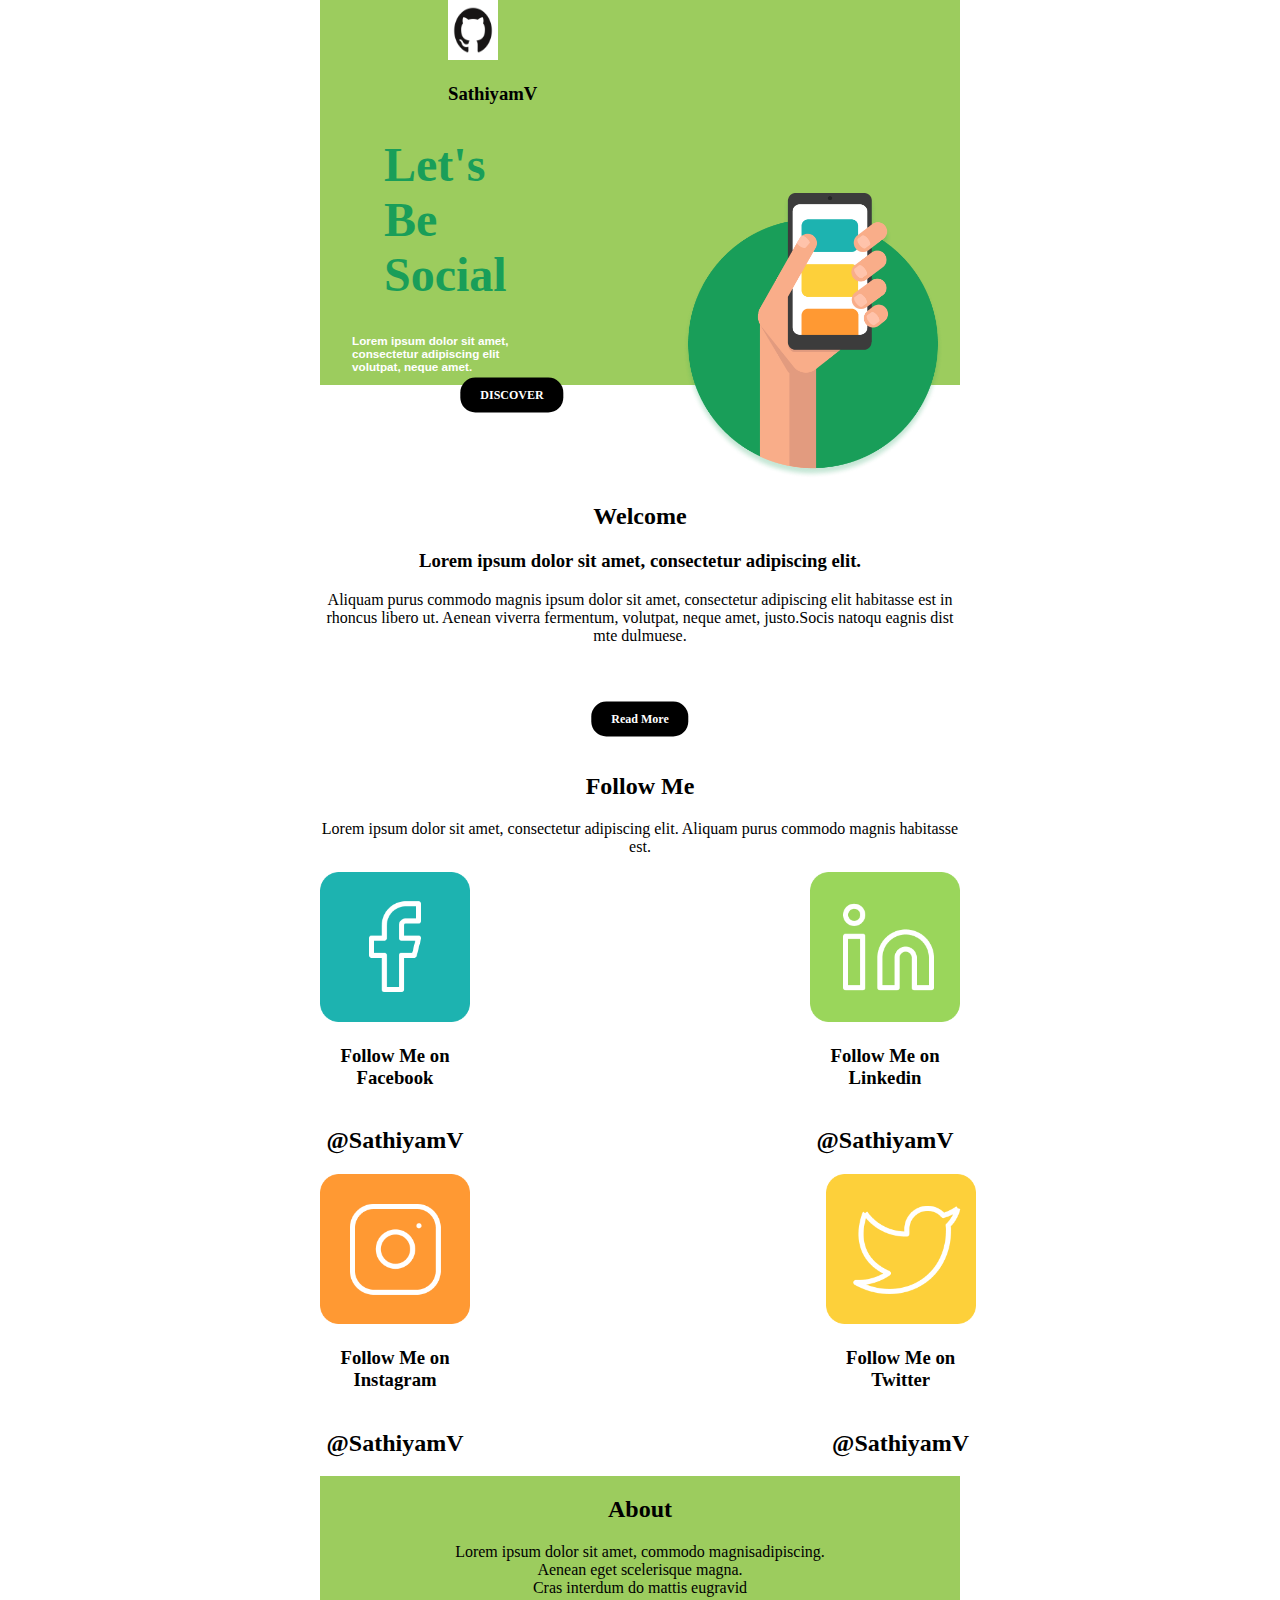
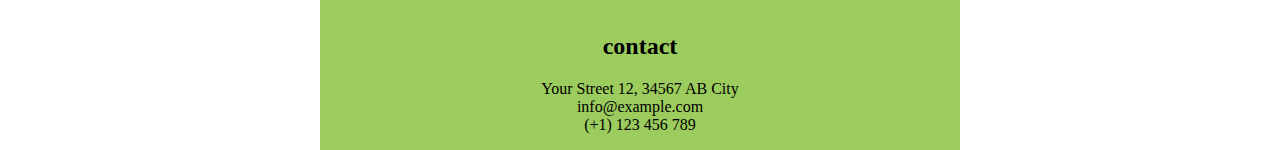
<file: index1.html>
<!DOCTYPE html>
<html lang="en">

<head>
    <!-- <link rel="stylesheet" href="css/style.css"> -->
    <meta charset="UTF-8">
    <meta http-equiv="X-UA-Compatible" content="IE=edge">
    <meta name="viewport" content="width=device-width, initial-scale=1.0">
    <title>Email Template</title>
    <style>
        *{
            box-sizing: border-box;
        }
        body{
            height: 100vh;
            background-color:white ;
            /* margin-left: 10%;
            margin-right: 10%;
            margin-top: 0%; */
            margin: 0%;
        }
        .container{
            display: grid;
            grid-template-columns: 50%;
            grid-template-rows: 1fr;
            justify-content: center;
        }
        
        .top{
            background-color: #9ccc5e;
        }
        header{
            position: relative;
            /* margin-left: 30%; */
            padding-left: 20%;
            
        }
        
        .title{
            color: #199e59;
            font-size: x-large;
            padding-left: 10%;
        }
        .about{
            color: white;
            font-weight: 200;
            font: 10px sans-serif;
            margin-left: 5%;
            text-align: justify;
        
        }
        .hand{
            position:relative;
            padding-left: 20%;
            margin-left: 34%;
            margin-top: -40%;
            }
        
        /* .dbutton {
            background-color: black;
        
        } */
        .hand-fit {
            max-width: 100%;
            max-height: 100vh;
            margin: 0;
        }
        
        .dbutton{
            font-size: larger;
            border-width: 100px;
            
        }
        .btn {
        
          position: absolute;
          left: 40%;
          transform: translate(-50%, -50%);
          -ms-transform: translate(-50%, -50%);
          background-color: black;
          color: white;
          font-size: 12px;
          padding: 10px 20px;
          border: none;
          cursor: pointer;
          border-radius: 15px;
          text-align: center;
          font-family: 'Times New Roman', Times, serif;
        }
        .btn:hover {
            background-color: gray;
            color: white;
        }
        
        .bottom{
            margin-top: 10%;
            text-align: center;
        }
        .para {
            margin-bottom: 10%;
        }
        .btn2 {
            position: absolute;
            left: 50%;
            transform: translate(-50%, -50%);
          -ms-transform: translate(-50%, -50%);
          background-color: black;
          color: white;
          font-size: 12px;
          padding: 10px 20px;
          border: none;
          cursor: pointer;
          border-radius: 15px;
          text-align: center;
          font-family: 'Times New Roman', Times, serif;
        }
        .btn2:hover {
            background-color: gray;
            color: white;
        }
        
        .title3 {
            margin-top: 20%;
        }
        
        
        
        footer{
            display: grid;
            grid-column: 10%;
            text-align: center;
            background-color:#9ccc5e ;
        }
        
        @media (min-width: 800px) {
            .social{
                position: relative;
            }
            .fb{
                display: grid;
                position: absolute;
                justify-content: start;
            }
            .linkedin{
                display: grid;
                justify-content: end;
            }
            .insta{
                display: grid;
                justify-content: start;
            }
            .twitter{
                display: grid;
                bottom: 0%;
                
                position: absolute;
                left: 79%;
                text-align: center;
            }
        
        }
        
        
        @media (max-width: 600px) {
            .hand {
            margin-top: 80px;
            margin-left: 0px;
            margin-right: 100px;
            margin-bottom: 0px;
            padding-left: 0px;
            padding-right: 80px;
            }
            .hand-fit {
                max-width: 1000px;
                max-height: auto;
                margin: 0;
            }
            .btn{
                margin-top: 5%;
            }
            .title3{
                margin-top: 50%;
            }
        }

    </style>

</head>

<body>
    <div class="container">
        <div class="top">
            <header>
                <div id="logo">
                    <img class="logo-fit" src="images\GitHub-Mark.png" width="50" height="60">
                    <h3>SathiyamV</h3>
                </div>
            </header>
            <div class="title">
                <h1>Let's <br>
                    Be <br>
                    Social</h1>
            </div>
            <div class="about">
                <h3>Lorem ipsum dolor sit amet, <br>consectetur adipiscing elit <br>volutpat, neque amet.</h3>
            </div>

            <div class="dbutton">
                <h2 class="btn">DISCOVER</h2>
            </div>

        </div>
        <div class="bottom">
            <div class="hand">
                <img class="hand-fit" src="images\Hand-Hero.png" width=260px>
            </div>
            <div class="welcome">
                <h2>Welcome</h2>
            </div>
            <div class="title2">
                <h3>Lorem ipsum dolor sit amet, consectetur adipiscing elit. </h3>
            </div>
            <div class="para">
                <p>Aliquam purus commodo magnis ipsum dolor sit amet, consectetur adipiscing elit habitasse est in
                    rhoncus
                    libero ut. Aenean viverra fermentum, volutpat, neque amet, justo.Socis natoqu eagnis dist mte
                    dulmuese.
                </p>
            </div>
            <div class="readbtn">
                <h2 class="btn2">Read More</h2>
            </div>
            <div class="title3">
                <h2>Follow Me</h2>
            </div>
            <div class="para2">
                <p>Lorem ipsum dolor sit amet, consectetur adipiscing elit. Aliquam purus commodo magnis habitasse est.
                </p>
            </div>
            <div class="social">
                <div class="fb">
                    <a href="#"><img class="social-fit" src="images\face-10.png" width=150px></a>
                    
                    <h3>Follow Me on <br>Facebook</h3>
                    <h2>@SathiyamV</h2>
                </div>
                <div class="linkedin">
                    <a href="#"><img class="social-fit" src="images\linked-10.png" width=150px></a>
                    <h3>Follow Me on<br> Linkedin</h3>
                    <h2>@SathiyamV</h2>
                </div>
                <div class="insta">
                    <a href="#"><img class="social-fit" src="images\insta-10.png" width=150px></a>
                    <h3>Follow Me on <br>Instagram</h3>
                    <h2>@SathiyamV</h2>
                </div>
                <div class="twitter">
                    <a href="#"><img class="social-fit" src="images\twit-10.png" width=150px></a>
                    <h3>Follow Me on <br>Twitter</h3>
                    <h2>@SathiyamV</h2>
                </div>
            </div>
        </div>
        <footer>
            <div class="aboutfoot">
                <h2>About</h2>
                <p>Lorem ipsum dolor sit amet, commodo magnisadipiscing.<br>

                    Aenean eget scelerisque magna.<br>

                    Cras interdum do mattis eugravid</p>
            </div>
            <div class="contact">
                <h2>contact</h2>
                <p>Your Street 12, 34567 AB City<br>

                    info@example.com<br>

                    (+1) 123 456 789</p>
            </div>
        </footer>

    </div><!--end container class-->

</body>

</html>
</file>
<file: css/style.css>
*{
    box-sizing: border-box;
}
body{
    height: 100vh;
    background-color:white ;
    /* margin-left: 10%;
    margin-right: 10%;
    margin-top: 0%; */
    margin: 0%;
}
.container{
    display: grid;
    grid-template-columns: 50%;
    grid-template-rows: 1fr;
    justify-content: center;
}

.top{
    background-color: #9ccc5e;
}
header{
    position: relative;
    /* margin-left: 30%; */
    padding-left: 20%;
    
}

.title{
    color: #199e59;
    font-size: x-large;
    padding-left: 10%;
}
.about{
    color: white;
    font-weight: 200;
    font: 10px sans-serif;
    margin-left: 5%;
    text-align: justify;

}
.hand{
    position:relative;
    padding-left: 20%;
    margin-left: 34%;
    margin-top: -40%;
    }

/* .dbutton {
    background-color: black;

} */
.hand-fit {
    max-width: 100%;
    max-height: 100vh;
    margin: 0;
}

.dbutton{
    font-size: larger;
    border-width: 100px;
    
}
.btn {

  position: absolute;
  left: 40%;
  transform: translate(-50%, -50%);
  -ms-transform: translate(-50%, -50%);
  background-color: black;
  color: white;
  font-size: 12px;
  padding: 10px 20px;
  border: none;
  cursor: pointer;
  border-radius: 15px;
  text-align: center;
  font-family: 'Times New Roman', Times, serif;
}
.btn:hover {
    background-color: gray;
    color: white;
}

.bottom{
    margin-top: 10%;
    text-align: center;
}
.para {
    margin-bottom: 10%;
}
.btn2 {
    position: absolute;
    left: 50%;
    transform: translate(-50%, -50%);
  -ms-transform: translate(-50%, -50%);
  background-color: black;
  color: white;
  font-size: 12px;
  padding: 10px 20px;
  border: none;
  cursor: pointer;
  border-radius: 15px;
  text-align: center;
  font-family: 'Times New Roman', Times, serif;
}
.btn2:hover {
    background-color: gray;
    color: white;
}

.title3 {
    margin-top: 20%;
}



footer{
    display: grid;
    grid-column: 10%;
    text-align: center;
    background-color:#9ccc5e ;
}

@media (min-width: 800px) {
    .social{
        position: relative;
    }
    .fb{
        display: grid;
        position: absolute;
        justify-content: start;
    }
    .linkedin{
        display: grid;
        justify-content: end;
    }
    .insta{
        display: grid;
        justify-content: start;
    }
    .twitter{
        display: grid;
        bottom: -2%;
        
        position: absolute;
        left: 65%;
        text-align: center;
    }

}


@media (max-width: 600px) {
    .hand {
    margin-top: 80px;
    margin-left: 0px;
    margin-right: 100px;
    margin-bottom: 0px;
    padding-left: 0px;
    padding-right: 80px;
    }
    .hand-fit {
        max-width: 1000px;
        max-height: auto;
        margin: 0;
    }
    .btn{
        margin-top: 5%;
    }
    .title3{
        margin-top: 50%;
    }
}
</file>
